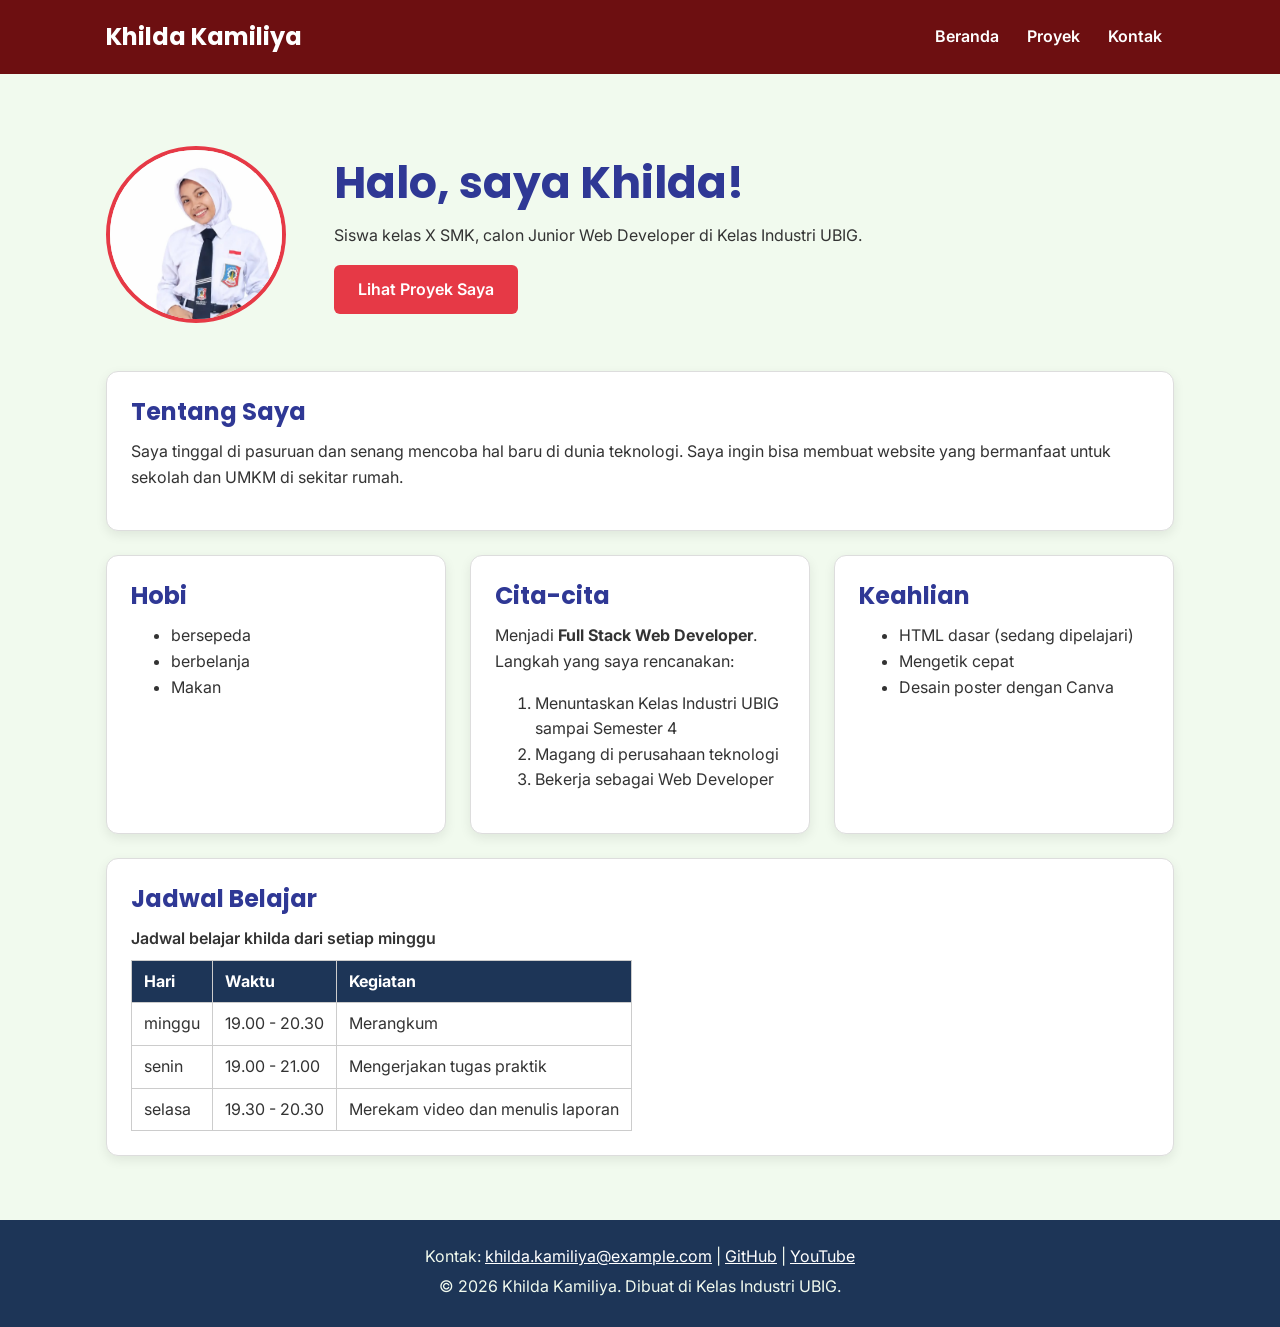
<file: index.html>
<!DOCTYPE html>
<html lang="id">
<head>
  <meta charset="UTF-8">
  <meta name="viewport" content="width=device-width, initial-scale=1.0">
  <title>Khilda Kamiliya | Beranda</title>
  <link rel="preconnect" href="https://fonts.googleapis.com">
  <link rel="preconnect" href="https://fonts.gstatic.com" crossorigin>
  <link href="https://fonts.googleapis.com/css2?family=Inter:wght@400;600&family=Poppins:wght@600;700&display=swap" rel="stylesheet">
  <link rel="stylesheet" href="css/style.css">
</head>
<body>
  <header>
    <div class="container navbar">
      <h1>Khilda Kamiliya</h1>
      <nav class="menu-laptop">
        <ul>
          <li><a href="index.html">Beranda</a></li>
          <li><a href="proyek.html">Proyek</a></li>
          <li><a href="kontak.html">Kontak</a></li>
        </ul>
      </nav>
      <!-- Tantangan: menu ponsel yang bisa dibuka-tutup -->
      <details class="menu-ponsel">
        <summary>Menu</summary>
        <nav>
          <ul>
            <li><a href="index.html">Beranda</a></li>
            <li><a href="proyek.html">Proyek</a></li>
            <li><a href="kontak.html">Kontak</a></li>
          </ul>
        </nav>
      </details>
    </div>
  </header>

  <main>
    <div class="container">
      <section class="hero">
        <img src="profil.png" alt="Foto profil khilda Kamiliya" width="180">
        <div>
          <h2>Halo, saya Khilda!</h2>
          <p>Siswa kelas X SMK, calon Junior Web Developer di Kelas Industri UBIG.</p>
          <a href="proyek.html" class="tombol">Lihat Proyek Saya</a>
        </div>
      </section>

      <section class="kartu">
        <h2>Tentang Saya</h2>
        <p>Saya tinggal di pasuruan dan senang mencoba hal baru di dunia teknologi. Saya ingin bisa membuat website yang bermanfaat untuk sekolah dan UMKM di sekitar rumah.</p>
      </section>

      <div class="daftar-kartu">
        <section class="kartu">
          <h2>Hobi</h2>
          <ul>
            <li>bersepeda</li>
            <li>berbelanja</li>
            <li>Makan</li>
          </ul>
        </section>

        <section class="kartu">
          <h2>Cita-cita</h2>
          <p>Menjadi <strong>Full Stack Web Developer</strong>. Langkah yang saya rencanakan:</p>
          <ol>
            <li>Menuntaskan Kelas Industri UBIG sampai Semester 4</li>
            <li>Magang di perusahaan teknologi</li>
            <li>Bekerja sebagai Web Developer</li>
          </ol>
        </section>

        <section class="kartu">
          <h2>Keahlian</h2>
          <ul>
            <li>HTML dasar (sedang dipelajari)</li>
            <li>Mengetik cepat</li>
            <li>Desain poster dengan Canva</li>
          </ul>
        </section>
      </div>

      <section class="kartu">
        <h2>Jadwal Belajar</h2>
        <table>
          <caption>Jadwal belajar khilda dari setiap minggu</caption>
          <thead>
            <tr>
              <th>Hari</th>
              <th>Waktu</th>
              <th>Kegiatan</th>
            </tr>
          </thead>
          <tbody>
            <tr>
              <td>minggu</td>
              <td>19.00 - 20.30</td>
              <td>Merangkum</td>
            </tr>
            <tr>
              <td>senin</td>
              <td>19.00 - 21.00</td>
              <td>Mengerjakan tugas praktik</td>
            </tr>
            <tr>
              <td>selasa</td>
              <td>19.30 - 20.30</td>
              <td>Merekam video dan menulis laporan</td>
            </tr>
          </tbody>
        </table>
      </section>
    </div>
  </main>

  <footer>
    <p>Kontak: <a href="mailto:khilda.kamiliya@example.com">khilda.kamiliya@example.com</a> |
      <a href="https://github.com/" target="_blank">GitHub</a> |
      <a href="https://www.youtube.com/" target="_blank">YouTube</a></p>
    <p>&copy; 2026 Khilda Kamiliya. Dibuat di Kelas Industri UBIG.</p>
  </footer>
</body>
</html>
</file>
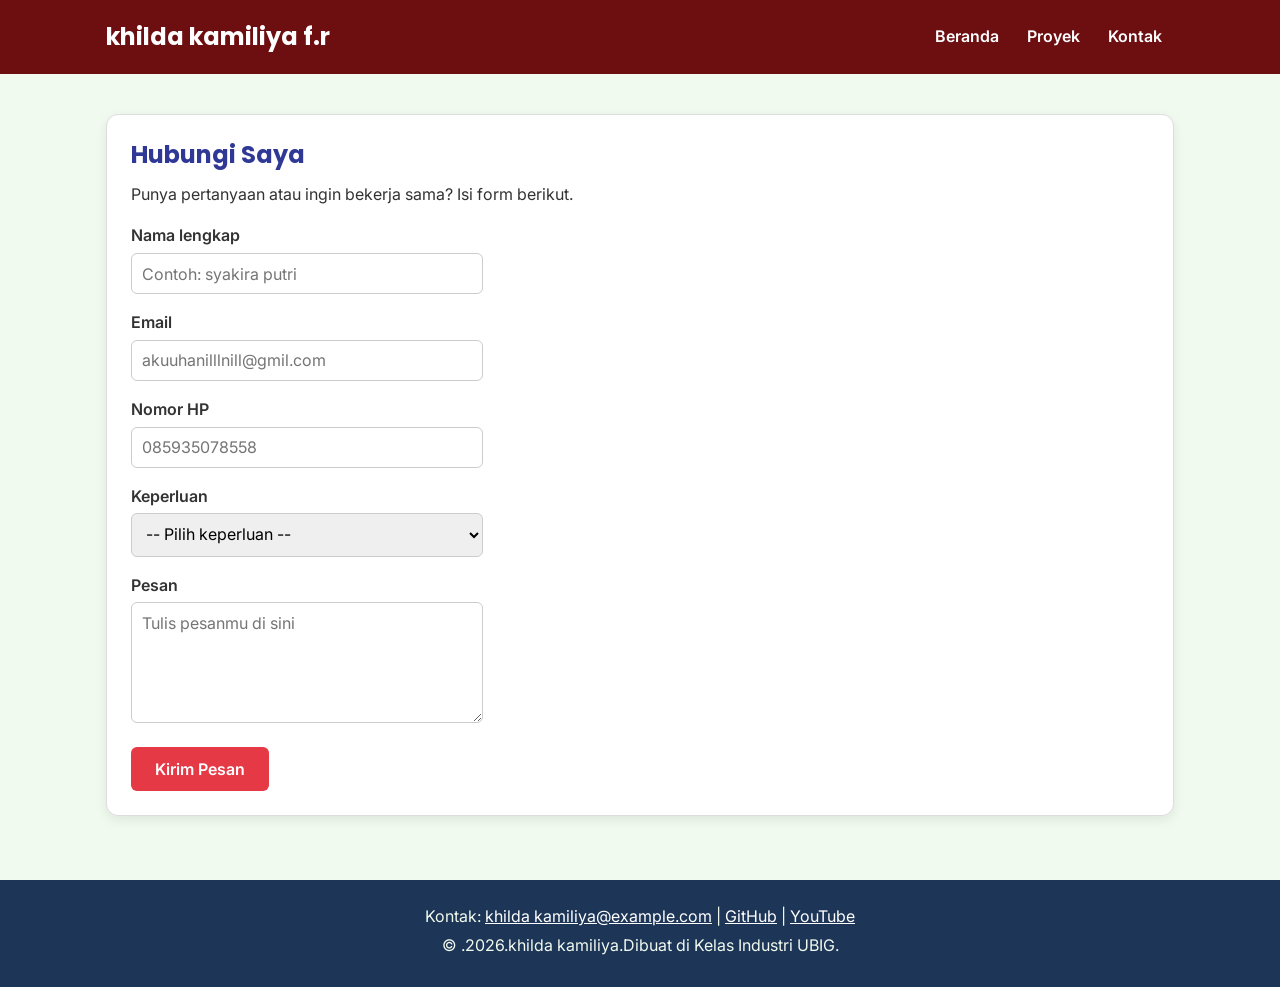
<file: kontak.html>
<!DOCTYPE html>
<html lang="id">
<head>
  <meta charset="UTF-8">
  <meta name="viewport" content="width=device-width, initial-scale=1.0">
  <title>khilda kamiliya f.r | Kontak</title>
  <link rel="preconnect" href="https://fonts.googleapis.com">
  <link rel="preconnect" href="https://fonts.gstatic.com" crossorigin>
  <link href="https://fonts.googleapis.com/css2?family=Inter:wght@400;600&family=Poppins:wght@600;700&display=swap" rel="stylesheet">
  <link rel="stylesheet" href="css/style.css">
</head>
<body>
  <header>
    <div class="container navbar">
      <h1>khilda kamiliya f.r</h1>
      <nav class="menu-laptop">
        <ul>
          <li><a href="index.html">Beranda</a></li>
          <li><a href="proyek.html">Proyek</a></li>
          <li><a href="kontak.html">Kontak</a></li>
        </ul>
      </nav>
      <!-- Tantangan: menu ponsel yang bisa dibuka-tutup -->
      <details class="menu-ponsel">
        <summary>Menu</summary>
        <nav>
          <ul>
            <li><a href="index.html">Beranda</a></li>
            <li><a href="proyek.html">Proyek</a></li>
            <li><a href="kontak.html">Kontak</a></li>
          </ul>
        </nav>
      </details>
    </div>
  </header>

  <main>
    <div class="container">
      <section class="kartu">
        <h2>Hubungi Saya</h2>
        <p>Punya pertanyaan atau ingin bekerja sama? Isi form berikut.</p>

        <form>
          <p>
            <label for="nama">Nama lengkap</label><br>
            <input type="text" id="nama" name="nama" placeholder="Contoh: syakira putri" required>
          </p>
          <p>
            <label for="email">Email</label><br>
            <input type="email" id="email" name="email" placeholder="akuuhanilllnill@gmil.com" required>
          </p>
          <p>
            <label for="hp">Nomor HP</label><br>
            <input type="tel" id="hp" name="hp" placeholder="085935078558" required>
          </p>
          <p>
            <label for="keperluan">Keperluan</label><br>
            <select id="keperluan" name="keperluan" required>
              <option value="">-- Pilih keperluan --</option>
              <option value="bertanya">Bertanya</option>
              <option value="kerja-sama">Kerja sama proyek</option>
              <option value="lainnya">Lainnya</option>
            </select>
          </p>
          <p>
            <label for="pesan">Pesan</label><br>
            <textarea id="pesan" name="pesan" rows="5" cols="40" placeholder="Tulis pesanmu di sini" required></textarea>
          </p>
          <button type="submit">Kirim Pesan</button>
        </form>
      </section>
    </div>
  </main>

  <footer>
    <p>Kontak: <a href="mailto:andi.pratama@example.com">khilda kamiliya@example.com</a> |
      <a href="https://github.com/" target="_blank">GitHub</a> |
      <a href="https://www.youtube.com/" target="_blank">YouTube</a></p>
    <p>&copy; .2026.khilda kamiliya.Dibuat di Kelas Industri UBIG.</p>
  </footer>
</body>
</html>
</file>
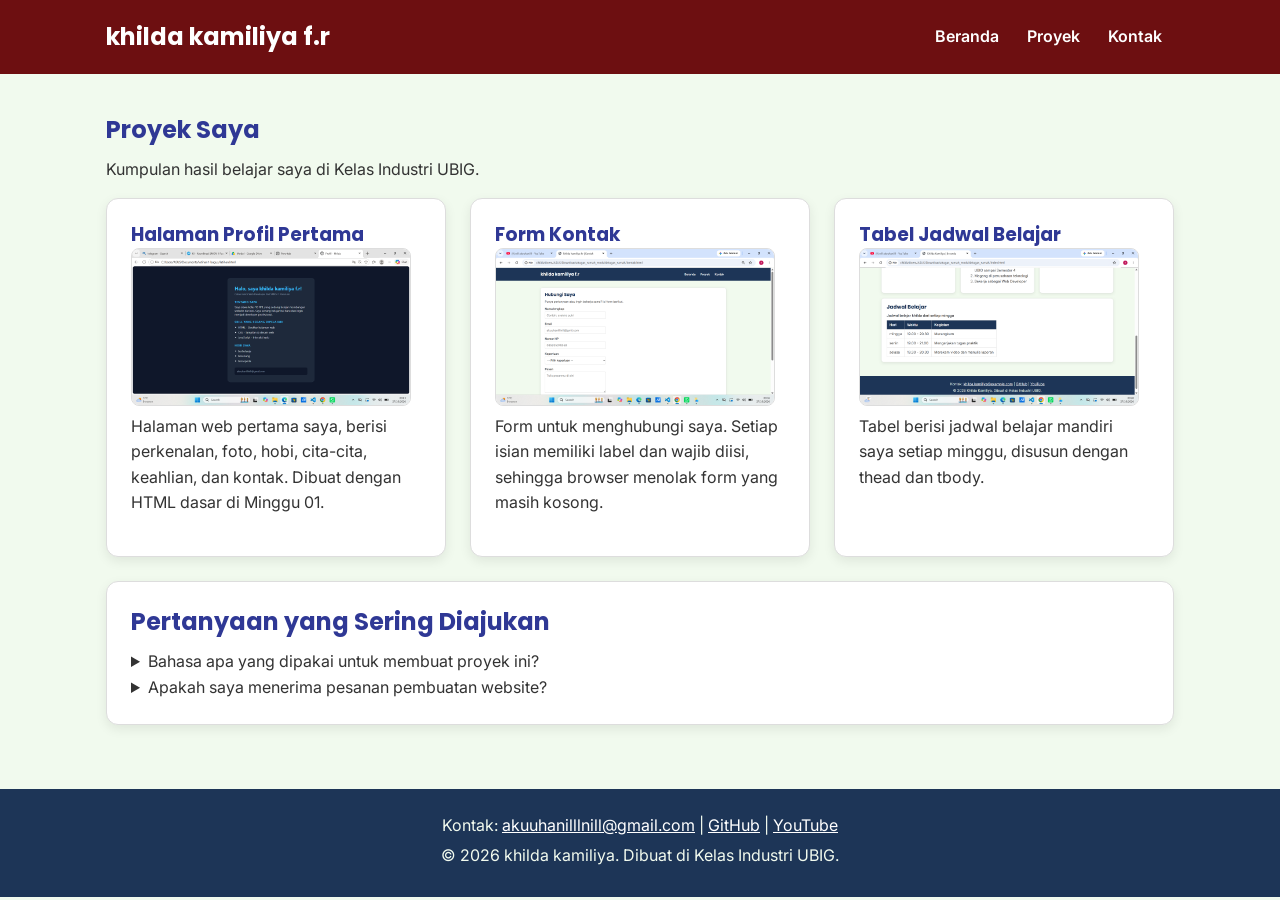
<file: proyek.html>
<!DOCTYPE html>
<html lang="id">
<head>
  <meta charset="UTF-8">
  <meta name="viewport" content="width=device-width, initial-scale=1.0">
  <title>khilda kamiliya f.r | Proyek</title>
  <link rel="preconnect" href="https://fonts.googleapis.com">
  <link rel="preconnect" href="https://fonts.gstatic.com" crossorigin>
  <link href="https://fonts.googleapis.com/css2?family=Inter:wght@400;600&family=Poppins:wght@600;700&display=swap" rel="stylesheet">
  <link rel="stylesheet" href="css/style.css">
</head>
<body>
  <header>
    <div class="container navbar">
      <h1>khilda kamiliya f.r</h1>
      <nav class="menu-laptop">
        <ul>
          <li><a href="index.html">Beranda</a></li>
          <li><a href="proyek.html">Proyek</a></li>
          <li><a href="kontak.html">Kontak</a></li>
        </ul>
      </nav>
      <!-- Tantangan: menu ponsel yang bisa dibuka-tutup -->
      <details class="menu-ponsel">
        <summary>Menu</summary>
        <nav>
          <ul>
            <li><a href="index.html">Beranda</a></li>
            <li><a href="proyek.html">Proyek</a></li>
            <li><a href="kontak.html">Kontak</a></li>
          </ul>
        </nav>
      </details>
    </div>
  </header>

  <main>
    <div class="container">
      <section>
        <h2>Proyek Saya</h2>
        <p>Kumpulan hasil belajar saya di Kelas Industri UBIG.</p>

        <div class="daftar-kartu">
          <article class="kartu">
            <h3>Halaman Profil Pertama</h3>
            <img src="modul1.png" alt="Tangkapan layar halaman profil Andi Pratama" width="280">
            <p>Halaman web pertama saya, berisi perkenalan, foto, hobi, cita-cita, keahlian, dan kontak. Dibuat dengan HTML dasar di Minggu 01.</p>
          </article>

          <article class="kartu">
            <h3>Form Kontak</h3>
            <img src="kontak.png" alt="Tangkapan layar form kontak berisi nama, email, nomor HP, keperluan, dan pesan" width="280">
            <p>Form untuk menghubungi saya. Setiap isian memiliki label dan wajib diisi, sehingga browser menolak form yang masih kosong.</p>
          </article>

          <article class="kartu">
            <h3>Tabel Jadwal Belajar</h3>
            <img src="jadwal.png" alt="Tangkapan layar tabel jadwal belajar mandiri" width="280">
            <p>Tabel berisi jadwal belajar mandiri saya setiap minggu, disusun dengan thead dan tbody.</p>
          </article>
        </div>
      </section>

      <!-- FAQ dengan details dan summary -->
      <section class="kartu">
        <h2>Pertanyaan yang Sering Diajukan</h2>
        <details>
          <summary>Bahasa apa yang dipakai untuk membuat proyek ini?</summary>
          <p>Semua proyek di halaman ini dibuat dengan HTML. Tampilannya akan saya rapikan dengan CSS mulai Minggu 03.</p>
        </details>
        <details>
          <summary>Apakah saya menerima pesanan pembuatan website?</summary>
          <p>Belum, saya masih belajar. Namun kamu tetap boleh menghubungi saya melalui halaman Kontak.</p>
        </details>
      </section>
    </div>
  </main>

  <footer>
    <p>Kontak: <a href="https://mail.google.com/mail/?v1ew-cm&fs-1&to-akuuhanilllnill@gmail.com">akuuhanilllnill@gmail.com</a> |
      <a href="https://github.com/KHILDAKAMILIYA1822" target="_blank">GitHub</a> |
      <a href="https://www.youtube.com/@nillakuuhanilll" target="_blank">YouTube</a></p>
    <p>&copy; 2026 khilda kamiliya. Dibuat di Kelas Industri UBIG.</p>
  </footer>
</body>
</html>
</file>
<file: css/style.css>
/* Gaya portofolio Andi Pratama
   Palet: #1D3557 (utama), #E63946 (aksen), #F1FAEE (latar)
   Huruf: Poppins (judul), Inter (isi)
   Tata letak: mobile first, titik ubah 768px (tablet) dan 1024px (laptop) */

/* 1. Reset */
* {
  box-sizing: border-box;
  margin: 0;
}

img {
  max-width: 100%;
  height: auto;
}

/* 2. Dasar halaman: warna dan huruf */
body {
  font-family: "Inter", Arial, sans-serif;
  font-size: 1rem;
  line-height: 1.6;
  color: #333333;
  background-color: #F1FAEE;
}

h1, h2, h3 {
  font-family: "Poppins", Arial, sans-serif;
  color: #2f3895;
  line-height: 1.3;
}

h2 {
  margin-bottom: 0.75rem;
}

p, ul, ol {
  margin-bottom: 1rem;
}

a {
  color: #E63946;
}

/* 3. Wadah, header, dan menu */
.container {
  max-width: 1100px;
  margin: 0 auto;
  padding: 0 1rem;
}

header {
  background-color: #6d0f11;
  color: #FFFFFF;
  padding: 1rem 0;
}

header h1 {
  color: #FFFFFF;
  font-size: 1.5rem;
}

.navbar {
  display: flex;
  flex-wrap: wrap;
  justify-content: space-between;
  align-items: center;
  gap: 0.5rem;
}

nav ul {
  display: flex;
  gap: 0.25rem;
  padding: 0;
  margin: 0;
  list-style: none;
}

nav a {
  display: inline-block;
  padding: 0.5rem 0.75rem;
  border-radius: 6px;
  color: #FFFFFF;
  font-weight: 600;
  text-decoration: none;
}

/* Tantangan: menu ponsel buka-tutup dengan details */
.menu-laptop {
  display: none;
}

.menu-ponsel summary {
  padding: 0.5rem 0.75rem;
  border: 1px solid #FFFFFF;
  border-radius: 6px;
  font-weight: 600;
  cursor: pointer;
}

.menu-ponsel ul {
  flex-direction: column;
  margin-top: 0.5rem;
}

/* 4. Isi utama, hero, dan kartu */
main {
  padding: 1.5rem 0;
}

.hero {
  display: flex;
  flex-direction: column;
  align-items: center;
  gap: 1.5rem;
  padding: 1rem 0 2rem;
  text-align: center;
}

.hero img {
  border: 4px solid #E63946;
  border-radius: 50%;
}

.hero h2 {
  font-size: 2rem;
}

.tombol {
  display: inline-block;
  padding: 0.75rem 1.5rem;
  border-radius: 6px;
  background-color: #E63946;
  color: #FFFFFF;
  font-weight: 600;
  text-decoration: none;
}

.kartu {
  background-color: #FFFFFF;
  padding: 1rem;
  margin-bottom: 1.5rem;
  border: 1px solid #DDDDDD;
  border-radius: 12px;
  box-shadow: 0 4px 12px rgba(0, 0, 0, 0.08);
}

.daftar-kartu {
  display: flex;
  flex-wrap: wrap;
  gap: 1.5rem;
  margin-bottom: 1.5rem;
}

.daftar-kartu .kartu {
  flex: 1 1 280px;
  margin-bottom: 0;
}

article img {
  border-radius: 8px;
  border: 1px solid #DDDDDD;
}

/* 5. Tabel */
table {
  border-collapse: collapse;
}

caption {
  font-weight: 600;
  text-align: left;
  margin-bottom: 0.5rem;
}

th, td {
  border: 1px solid #CCCCCC;
  padding: 0.5rem 0.75rem;
  text-align: left;
}

th {
  background-color: #1D3557;
  color: #FFFFFF;
}

/* 6. Form */
label {
  font-weight: 600;
}

input, select, textarea {
  width: 100%;
  max-width: 22rem;
  padding: 0.6rem;
  margin-top: 0.25rem;
  border: 1px solid #CCCCCC;
  border-radius: 6px;
  font-family: inherit;
  font-size: 1rem;
}

button {
  padding: 0.75rem 1.5rem;
  border: none;
  border-radius: 6px;
  background-color: #E63946;
  color: #FFFFFF;
  font-family: inherit;
  font-size: 1rem;
  font-weight: 600;
  cursor: pointer;
}

/* 7. Footer */
footer {
  background-color: #1D3557;
  color: #F1FAEE;
  text-align: center;
  padding: 1.5rem;
}

footer p {
  margin-bottom: 0.25rem;
}

footer a {
  color: #FFFFFF;
}

/* 8. Tablet: lebar layar 768px ke atas */
@media (min-width: 768px) {
  .menu-laptop {
    display: block;
  }

  .menu-ponsel {
    display: none;
  }

  .hero {
    flex-direction: row;
    padding: 2rem 0 3rem;
    text-align: left;
  }

  .kartu {
    padding: 1.5rem;
  }
}

/* 9. Laptop: lebar layar 1024px ke atas */
@media (min-width: 1024px) {
  main {
    padding: 2.5rem 0;
  }

  .hero {
    gap: 3rem;
  }

  .hero h2 {
    font-size: 2.75rem;
  }
}
</file>
